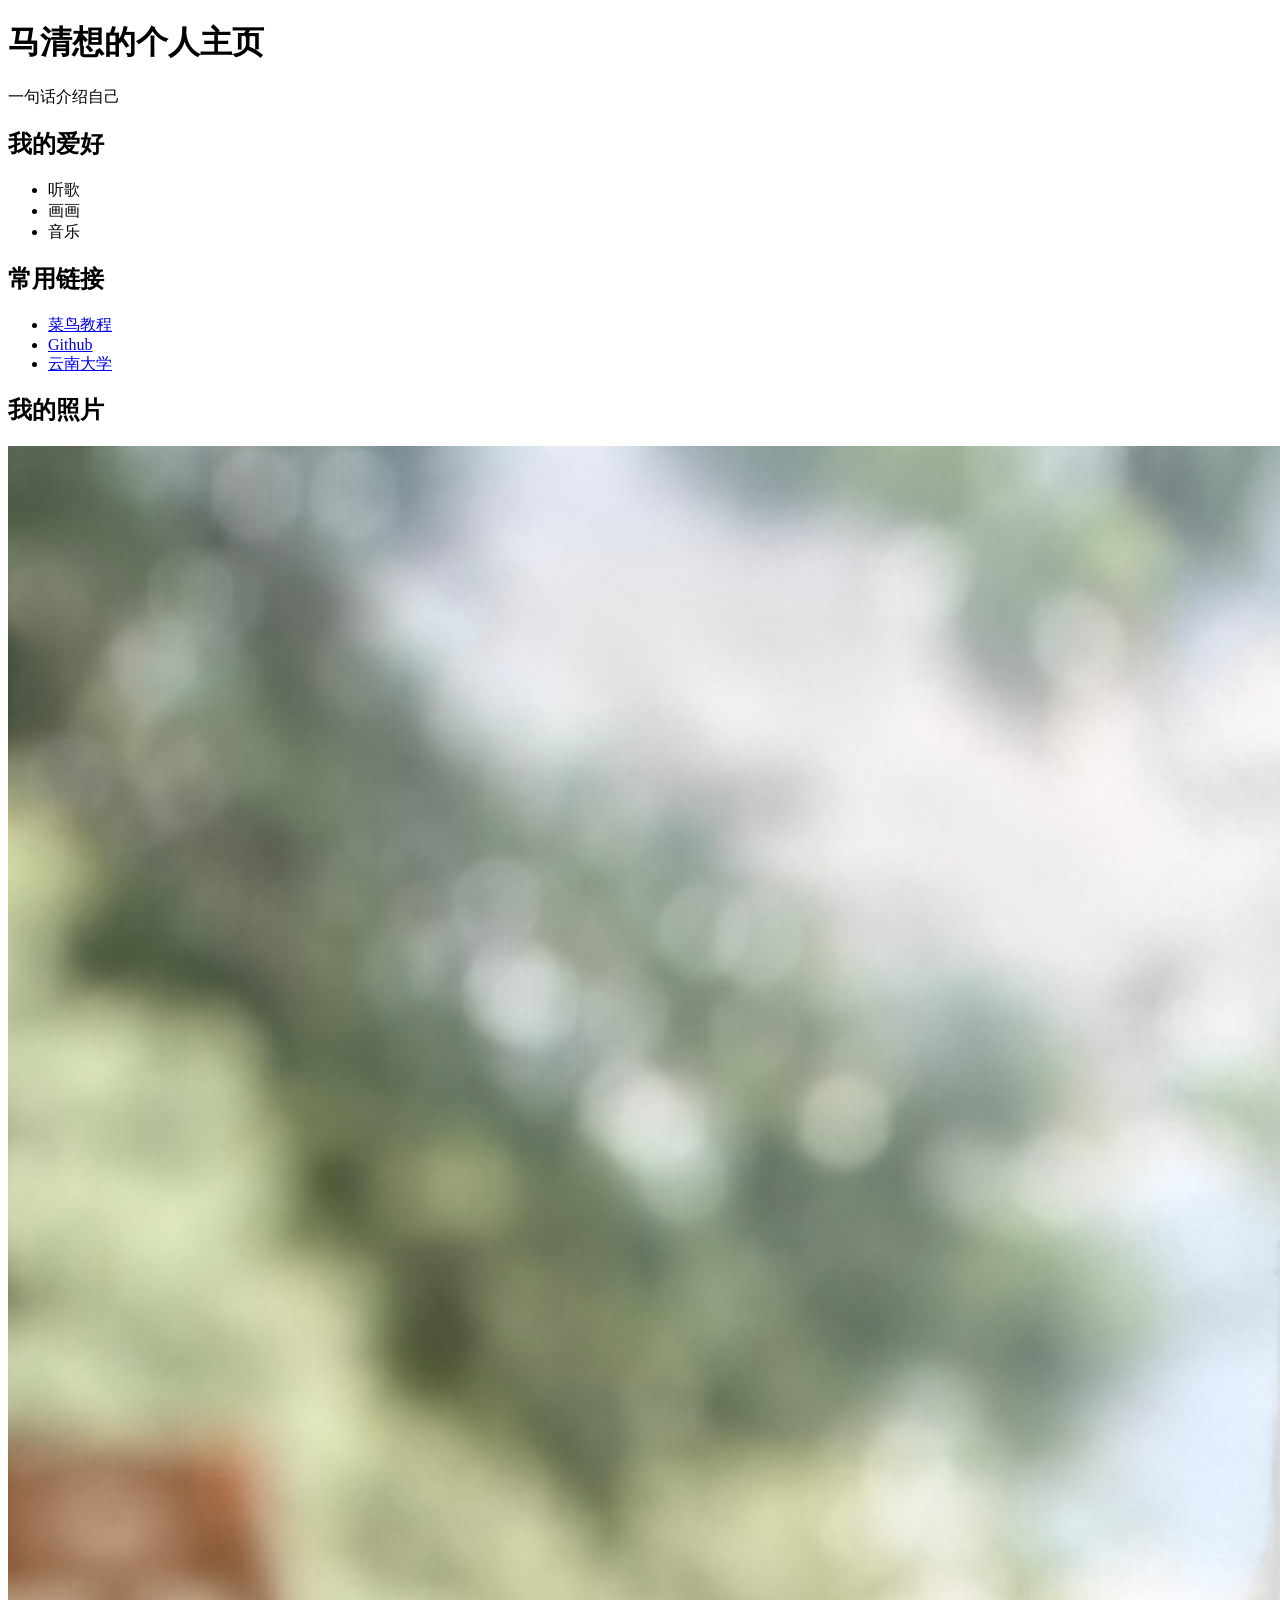
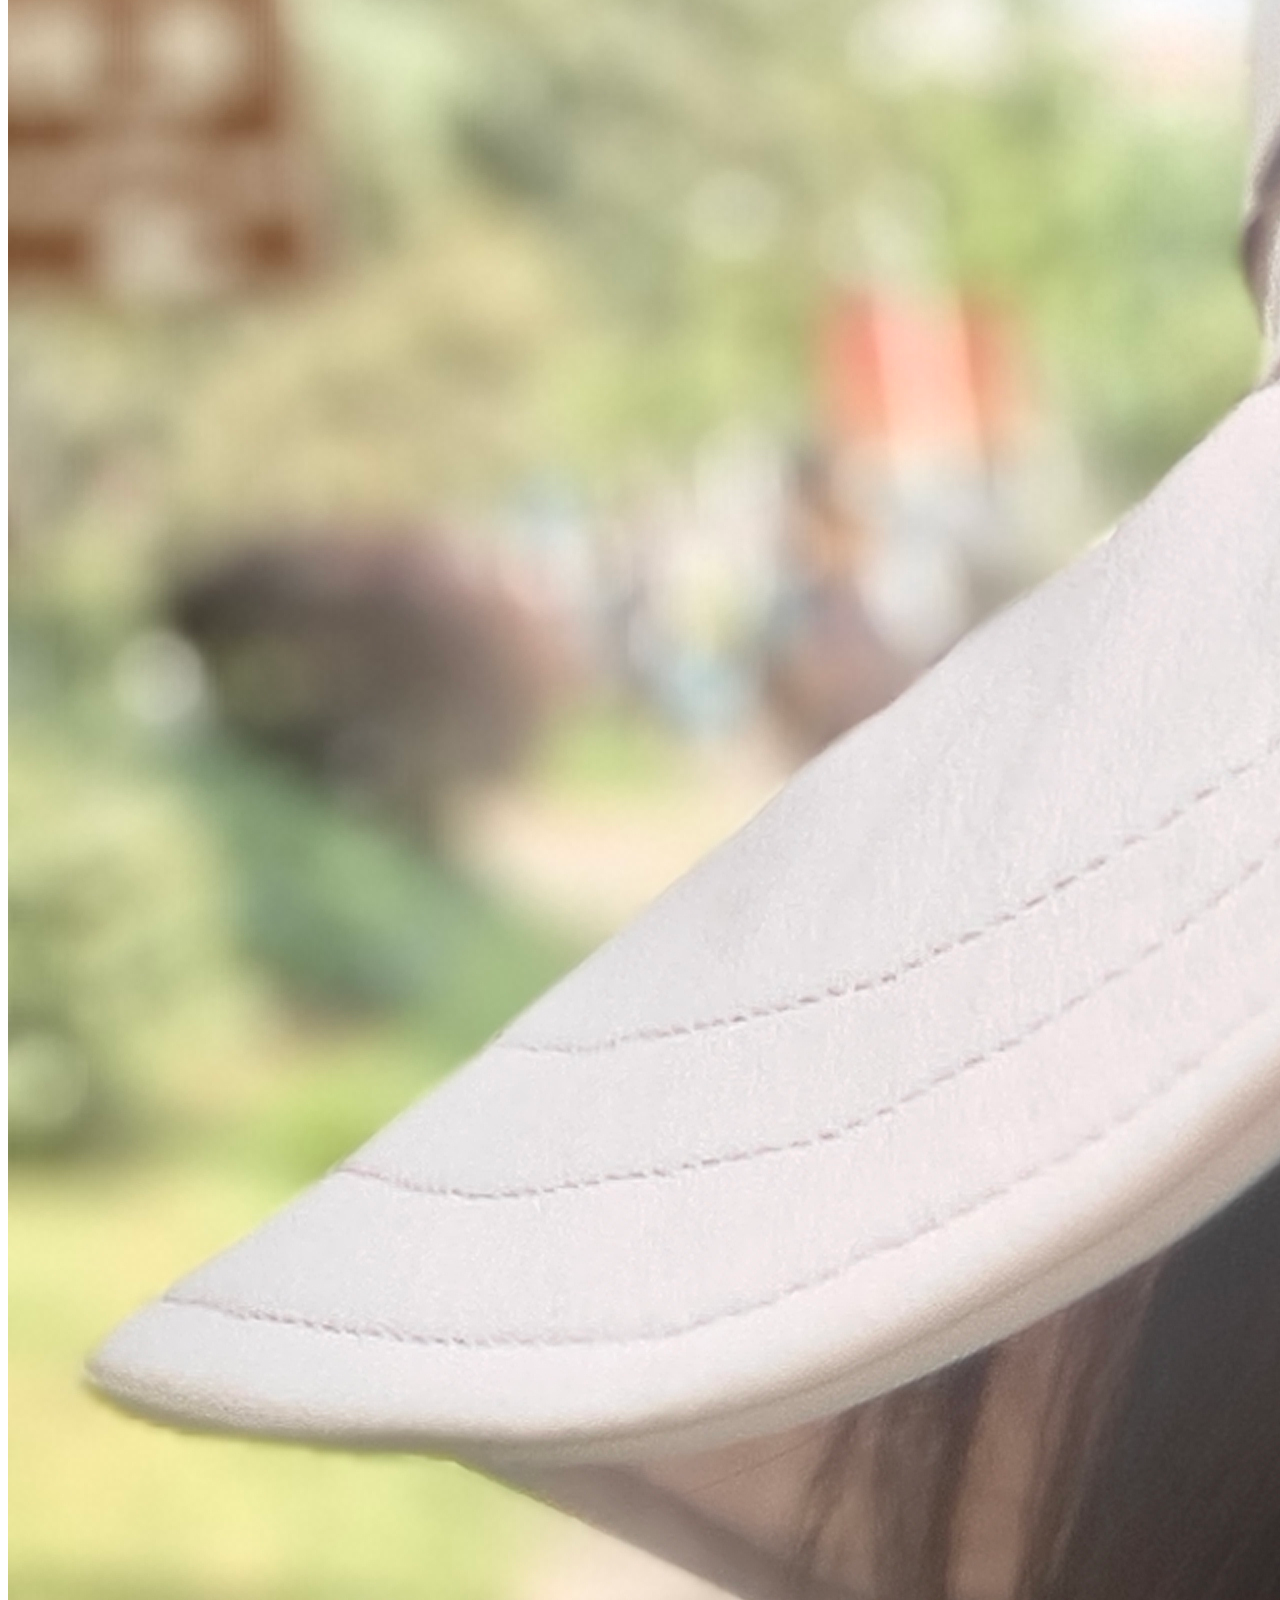
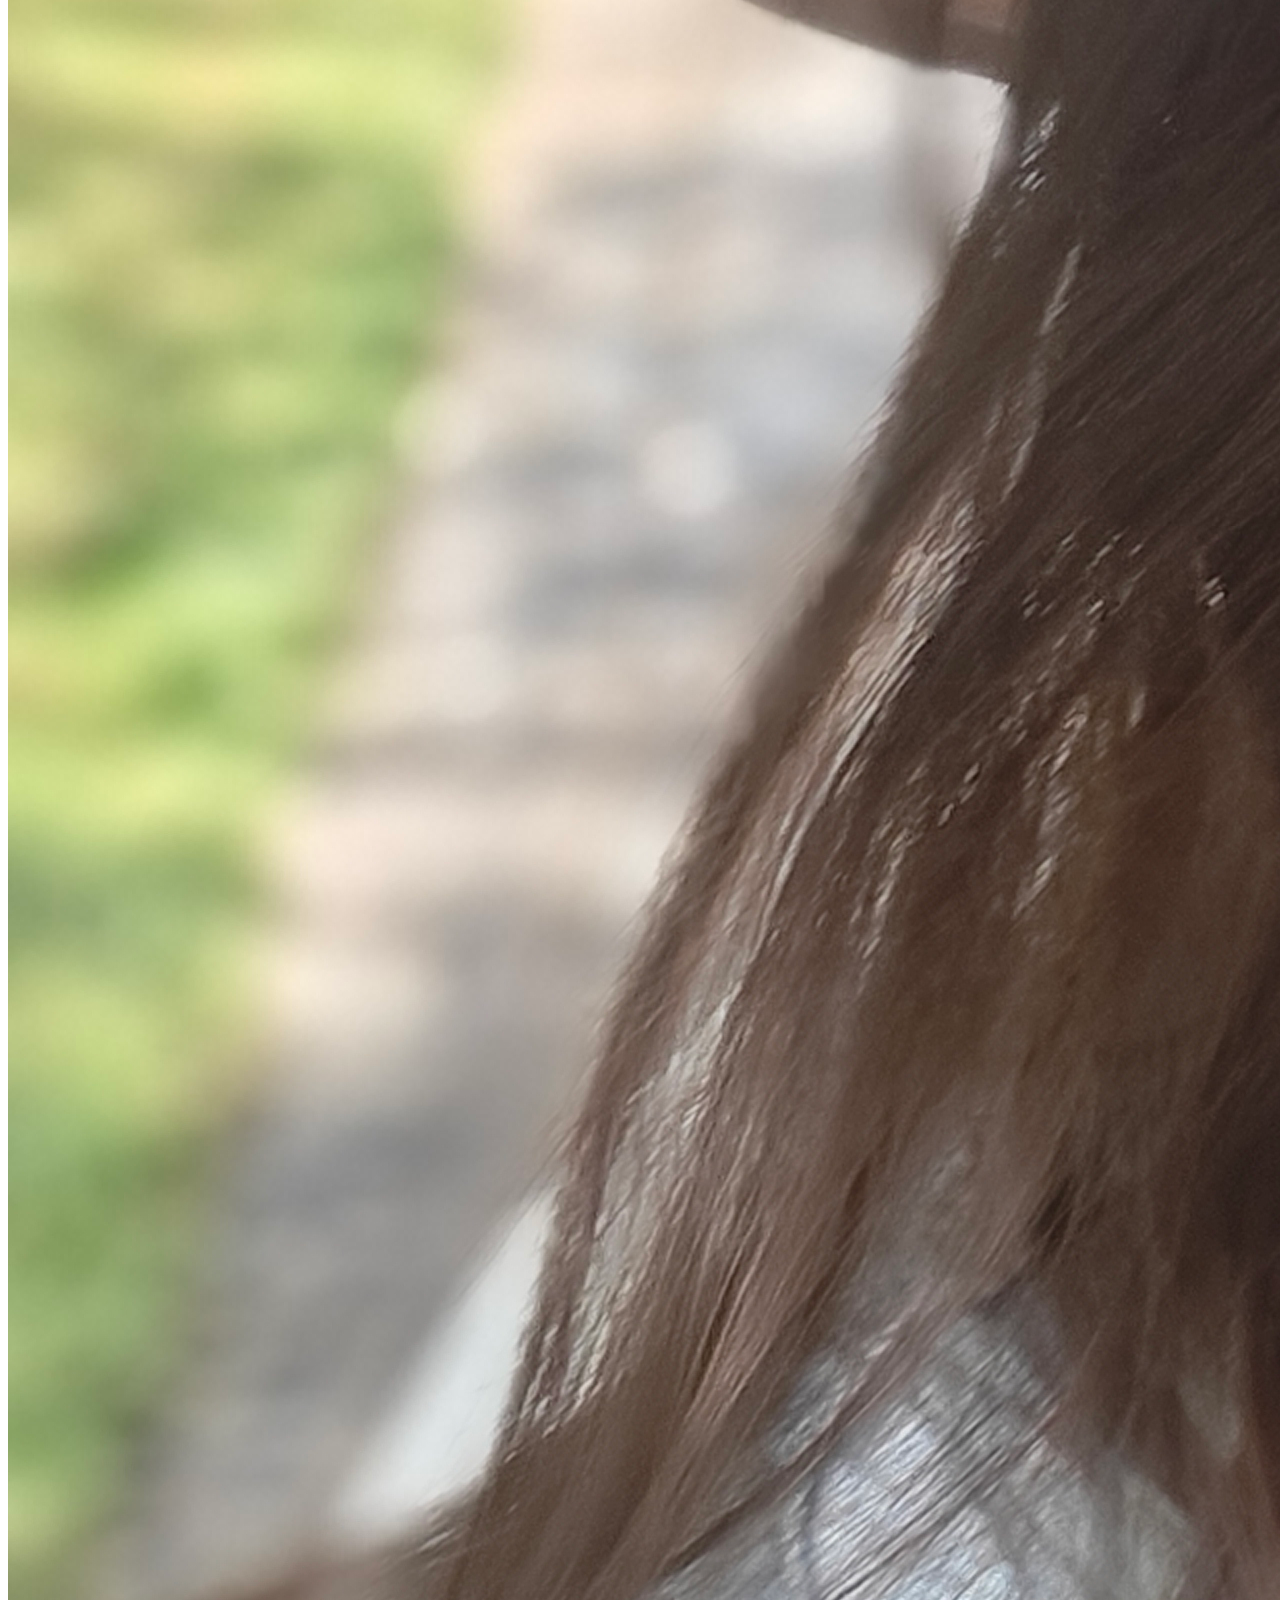
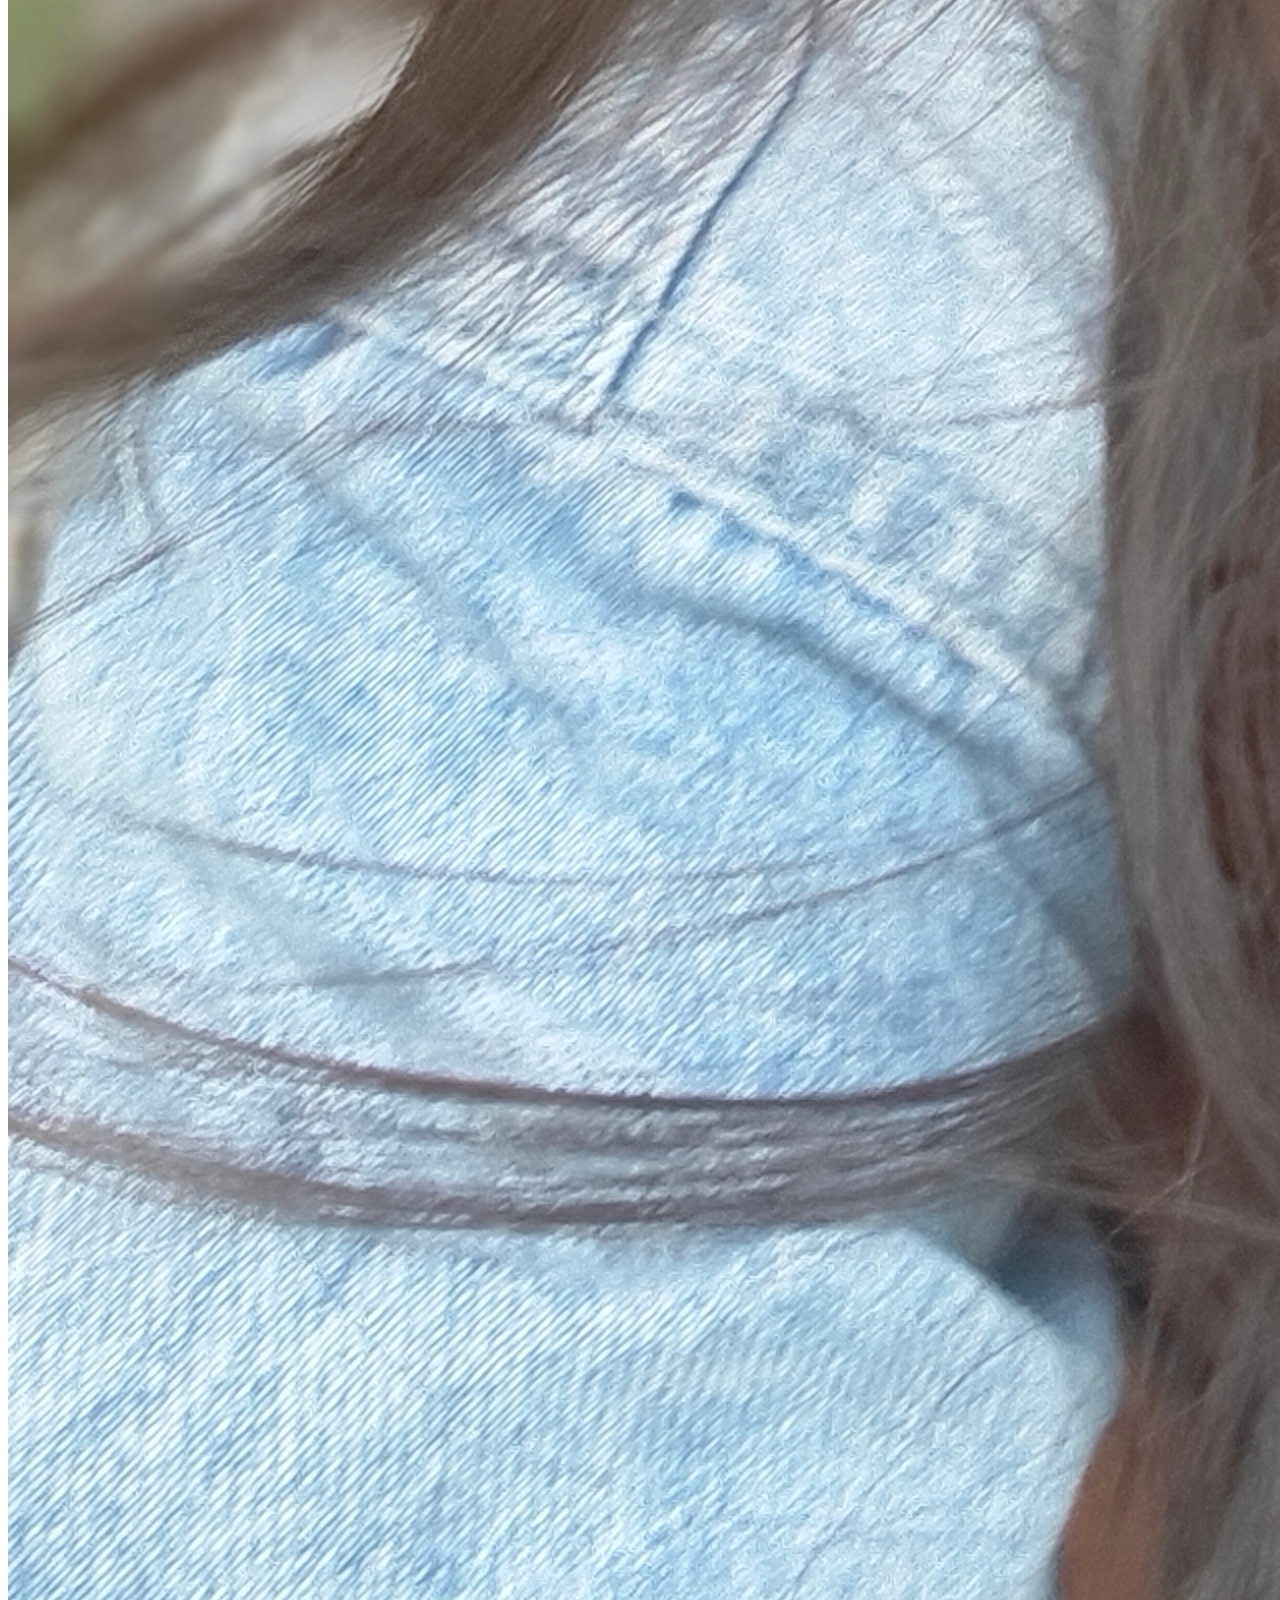
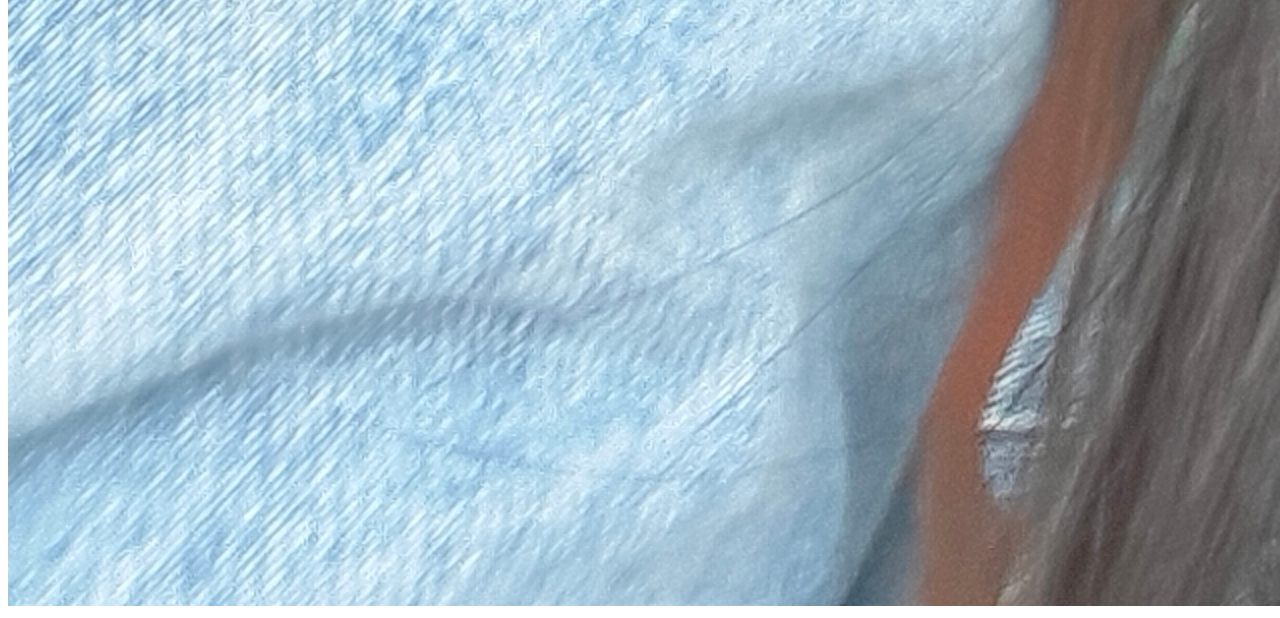
<file: homepage1/index.html>
<!DOCTYPE html>
<html>
    <head>
        <meta charset="UTF-8">
        <meta name="viewport" content="width=device-width,initial-scale=1.0">
        <title>个人主页</title>
    </head>
    <body>
        <h1>马清想的个人主页</h1>
        <p>一句话介绍自己</p>

        <h2>我的爱好</h2>
        <ul>
            <li>听歌</li>
            <li>画画</li>
            <li>音乐</li>
        </ul>

        <h2>常用链接</h2>
        <ul>
            <li><a href="https://www.runoob.com/html/html-tutorial.html" target="_blank">菜鸟教程</a></li>
            <li><a href="https://github.com" target="_blank">Github</a></li>
            <li><a href="https://www.yunnan.edu.cn" target="_blank">云南大学</a></li>
        </ul>

        <h2>我的照片</h2>
        <img src="images/me.jpg" alt="我的照片">
    </body>
</html>
</file>
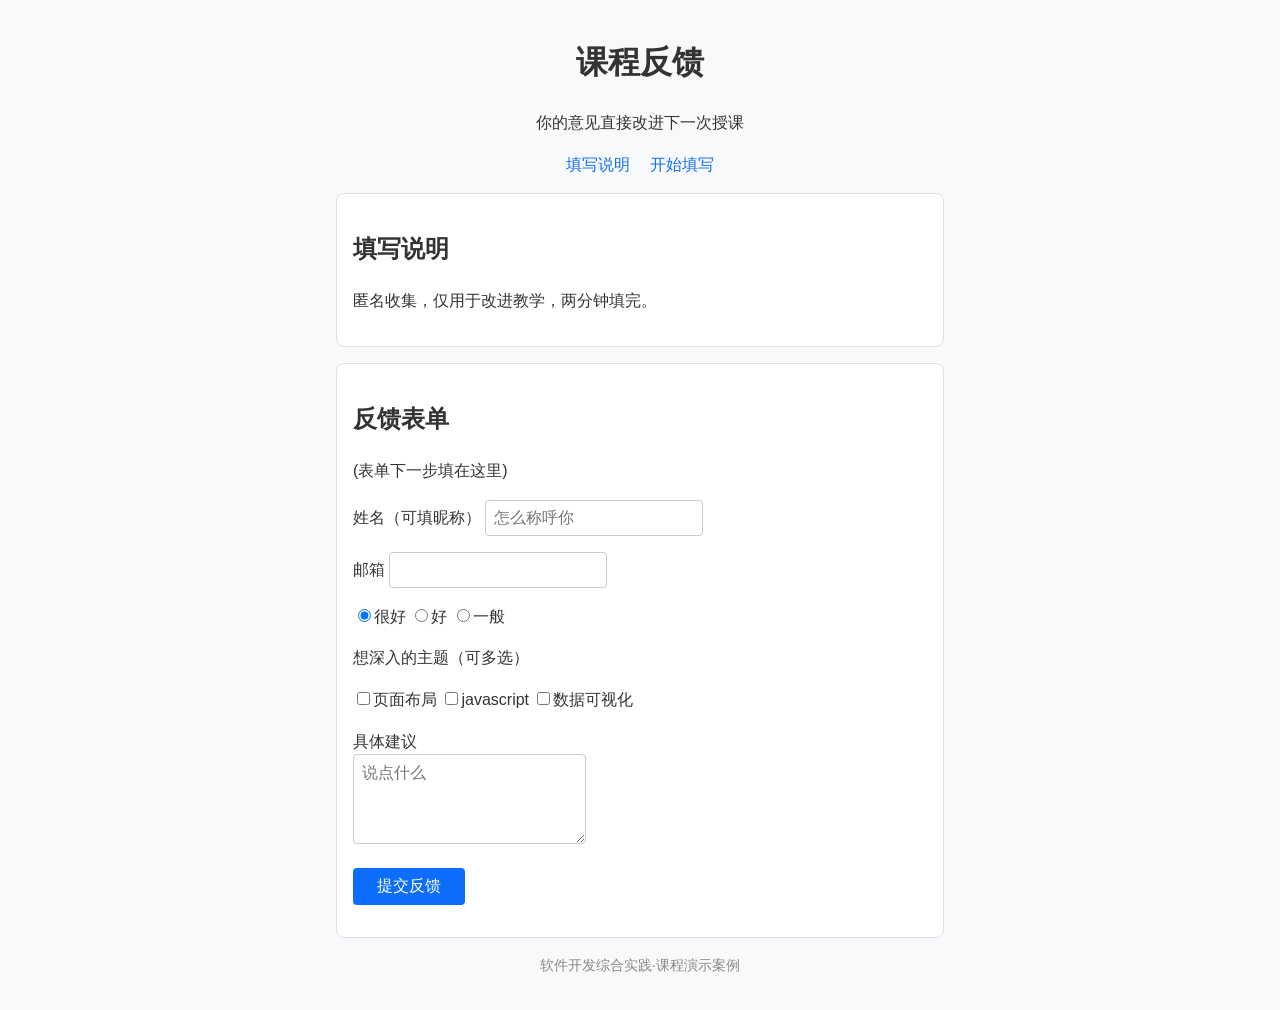
<file: homepage2/index.html>
<!DOCTYPE html>
<html>
    <head>
        <meta charset="UTF-8">
        <meta name="viewport" content="width=device-width,initial-scale=1.0">
        <title>课程反馈</title>
    </head>

    <body>
        <header>
            <link rel="stylesheet" href="style.css">
            <h1>课程反馈</h1>
            <p>你的意见直接改进下一次授课</p>
        </header>
        <nav>
            <a href="#intro">填写说明</a>
            <a href="#form">开始填写</a>
        </nav>
        <main>
            <section id="intro">
                <h2>填写说明</h2>
                <p>匿名收集，仅用于改进教学，两分钟填完。</p>
            </section>
            <section id="form">
                <h2>反馈表单</h2>
                <p>(表单下一步填在这里)</p>
                <form action="#" method="get">
                    <p>
                        <label for="name">姓名（可填昵称）</label>
                        <input type="text" id="name" name="name" placeholder="怎么称呼你" required>
                    </p>
                    <p>
                        <label for="mail">邮箱</label>
                        <input type="email" id="mail" name="mail" required>
                    </p>
                    <p>
                        <label><input type="radio" name="score" value="5" checked>很好</label>
                        <label><input type="radio" name="score" value="4">好</label>
                        <label><input type="radio" name="score" value="3">一般</label>
                    </p>
                    <p>想深入的主题（可多选）</p>
                    <p>
                        <label><input type="checkbox" name="topic" value="layout">页面布局</label>
                        <label><input type="checkbox" name="topic" value="js">javascript</label>
                        <label><input type="checkbox" name="topic" value="chart">数据可视化</label>
                    </p>
                    <p>
                        <label for="advice">具体建议</label><br>
                        <textarea id="advice" name="advice" rows="4" maxlength="200" placeholder="说点什么"></textarea>
                    </p>
                    <p>
                        <button type="submit">提交反馈</button>
                    </p>
                </form>
            </section>
        </main>
        <footer>
            <p>软件开发综合实践·课程演示案例</p>
        </footer>
    </body>
</html>
</file>
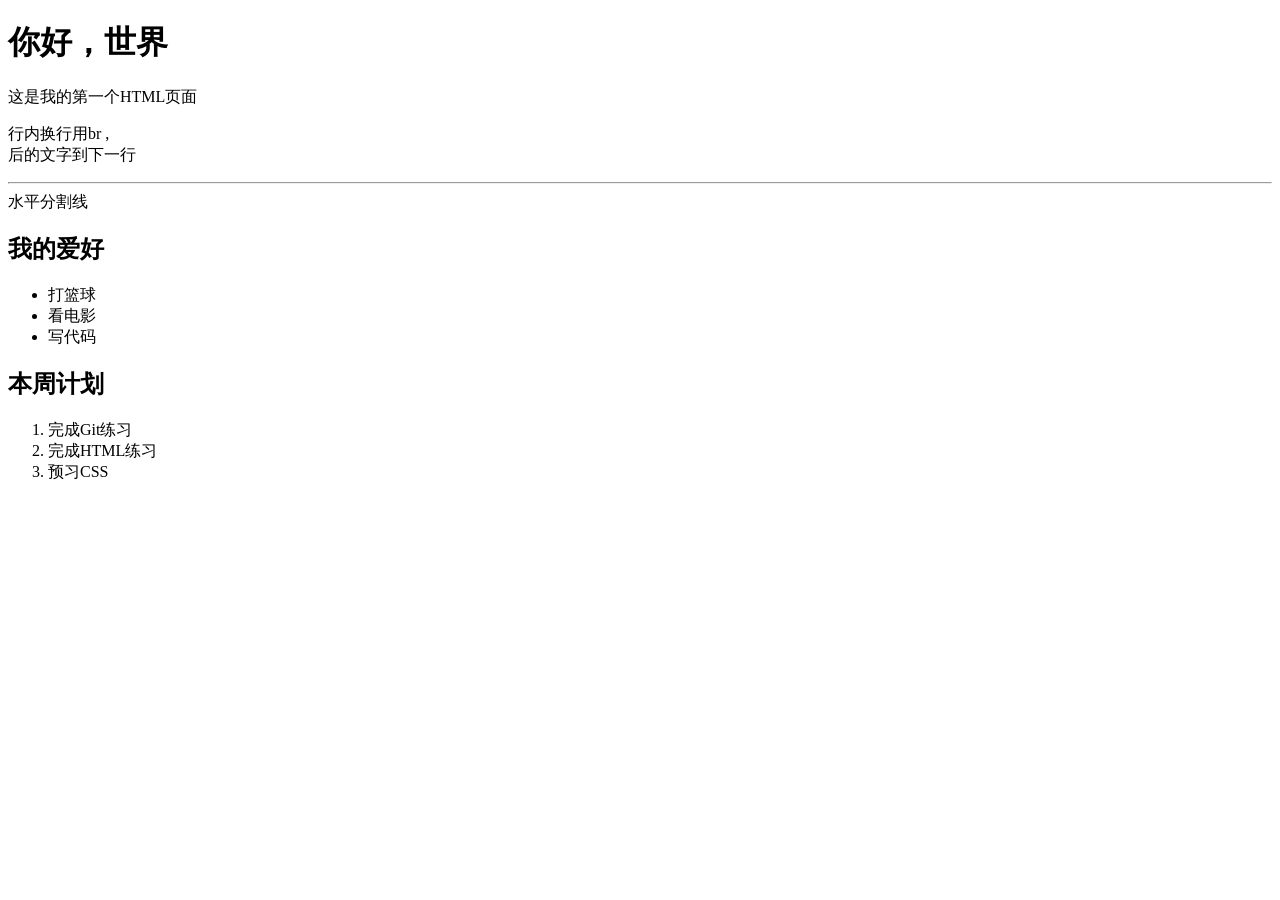
<file: index1.html>
<!DOCTYPE html> 
<html>
    <head>
        <meta charset="UTF-8">
        <meta name="viewport" content="width=device-width,initial-scale=1.0">
        <title>我的第一个页面</title>
    </head>
    <body>
        <h1>你好，世界</h1>
        <p>这是我的第一个HTML页面</p>
        <p>行内换行用br ,<br>后的文字到下一行</p>
        <hr>水平分割线
        <h2>我的爱好</h2>
        <ul>
            <li>打篮球</li>
            <li>看电影</li>
            <li>写代码</li>
        </ul>

        <h2>本周计划</h2>
        <ol>
            <li>完成Git练习</li>
            <li>完成HTML练习</li>
            <li>预习CSS</li>
        </ol>
    </body>
</html>
</file>
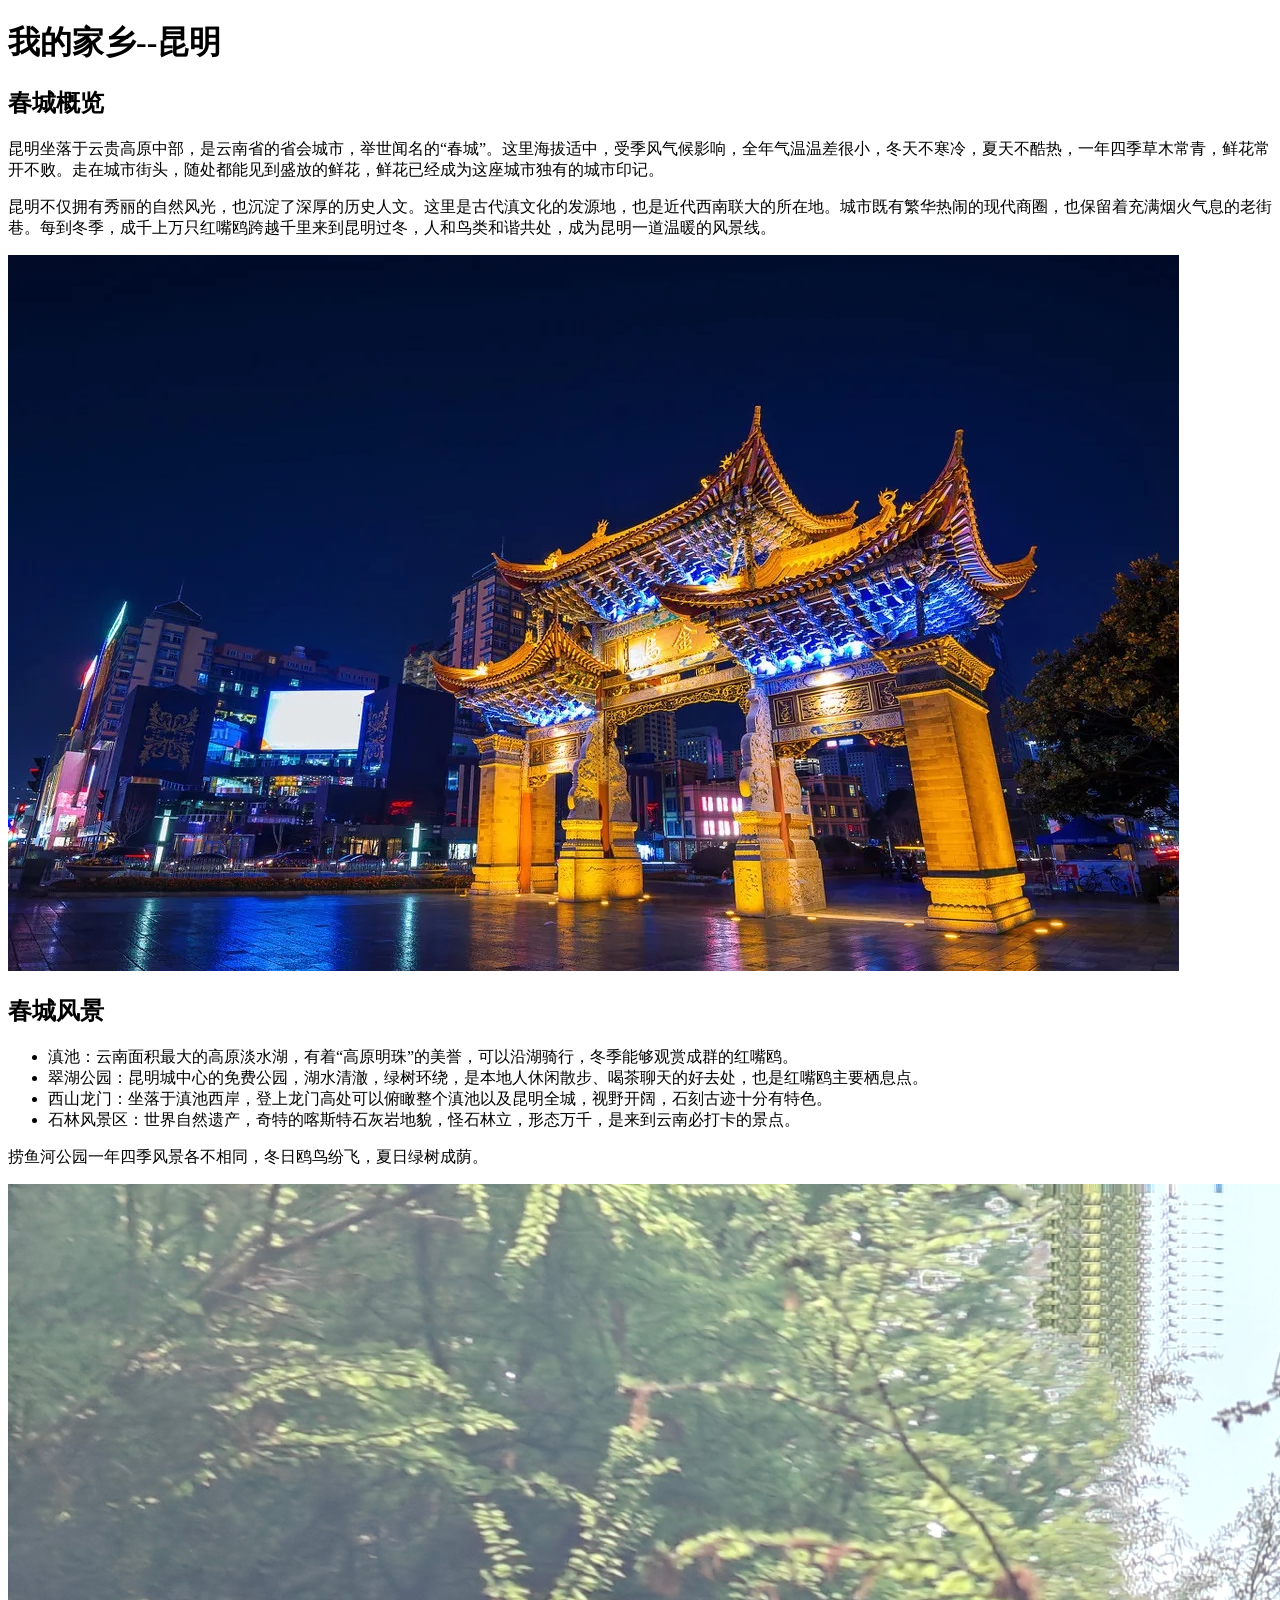
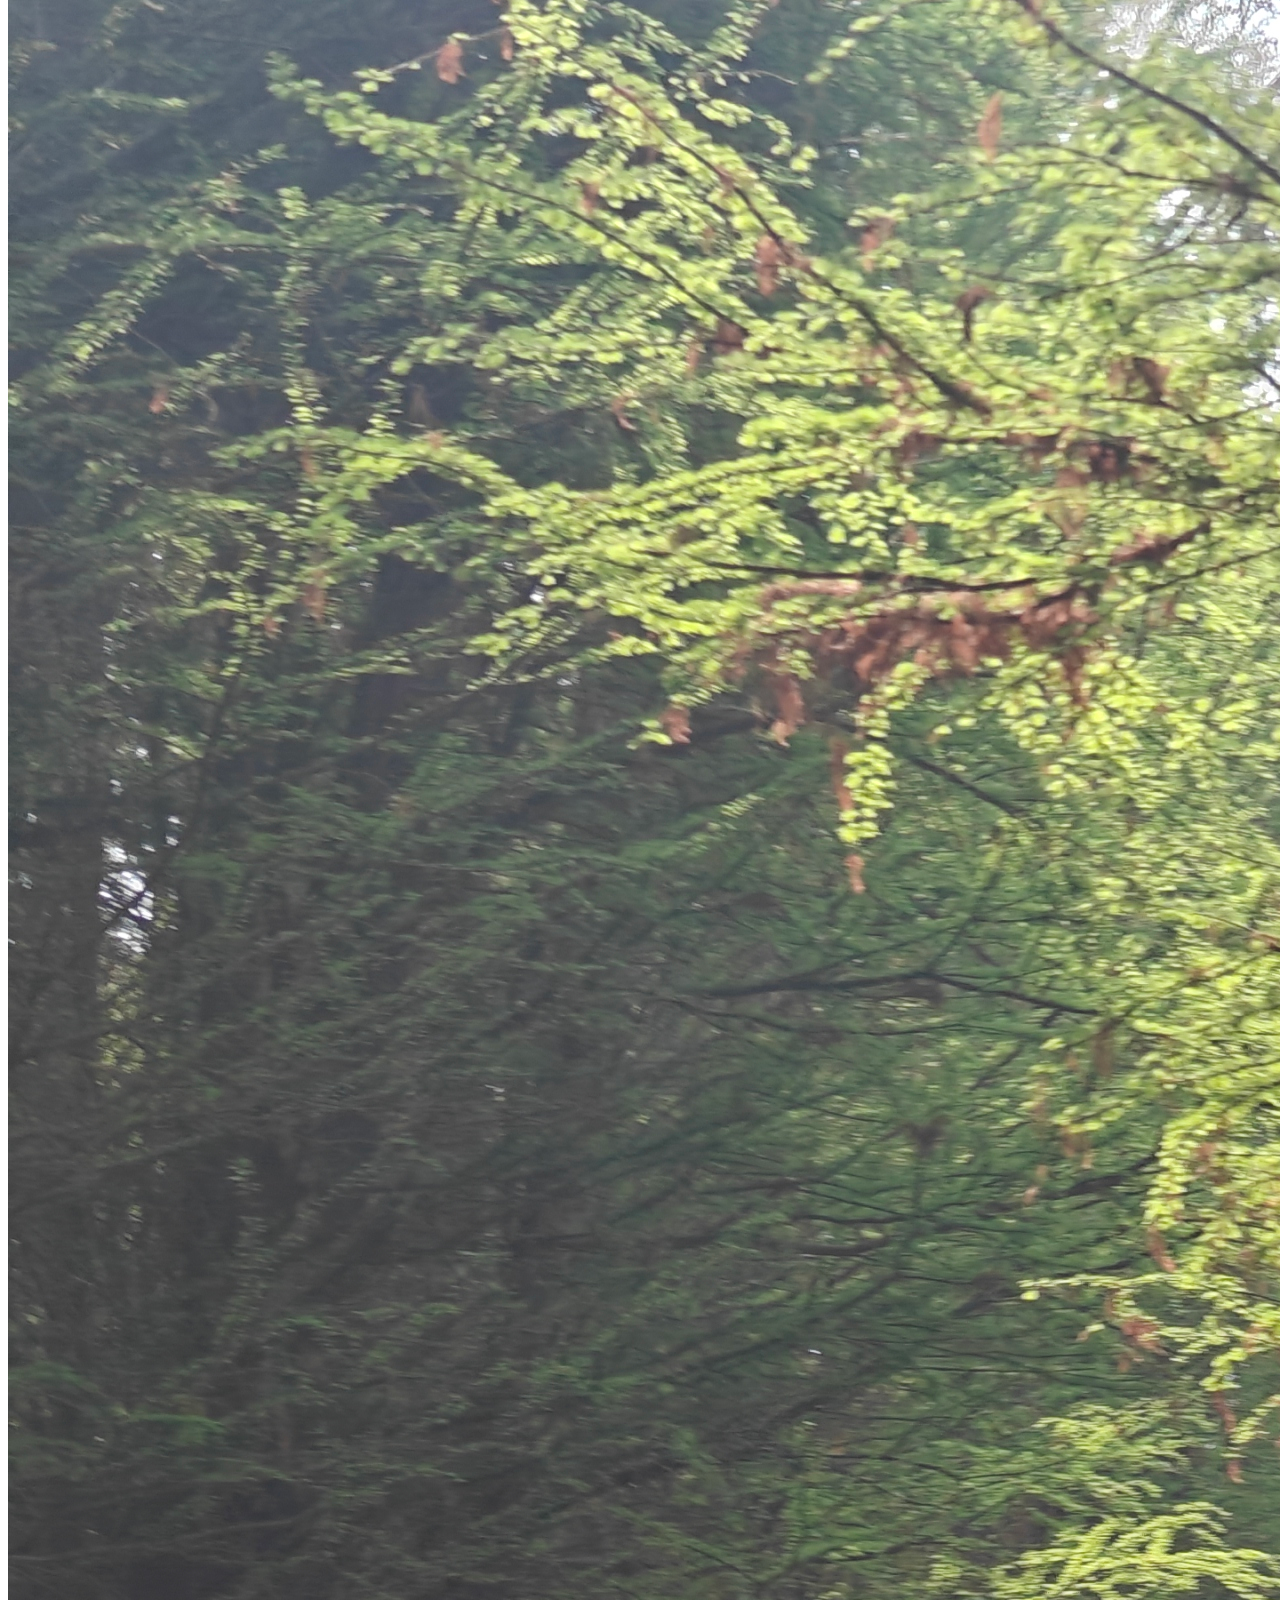
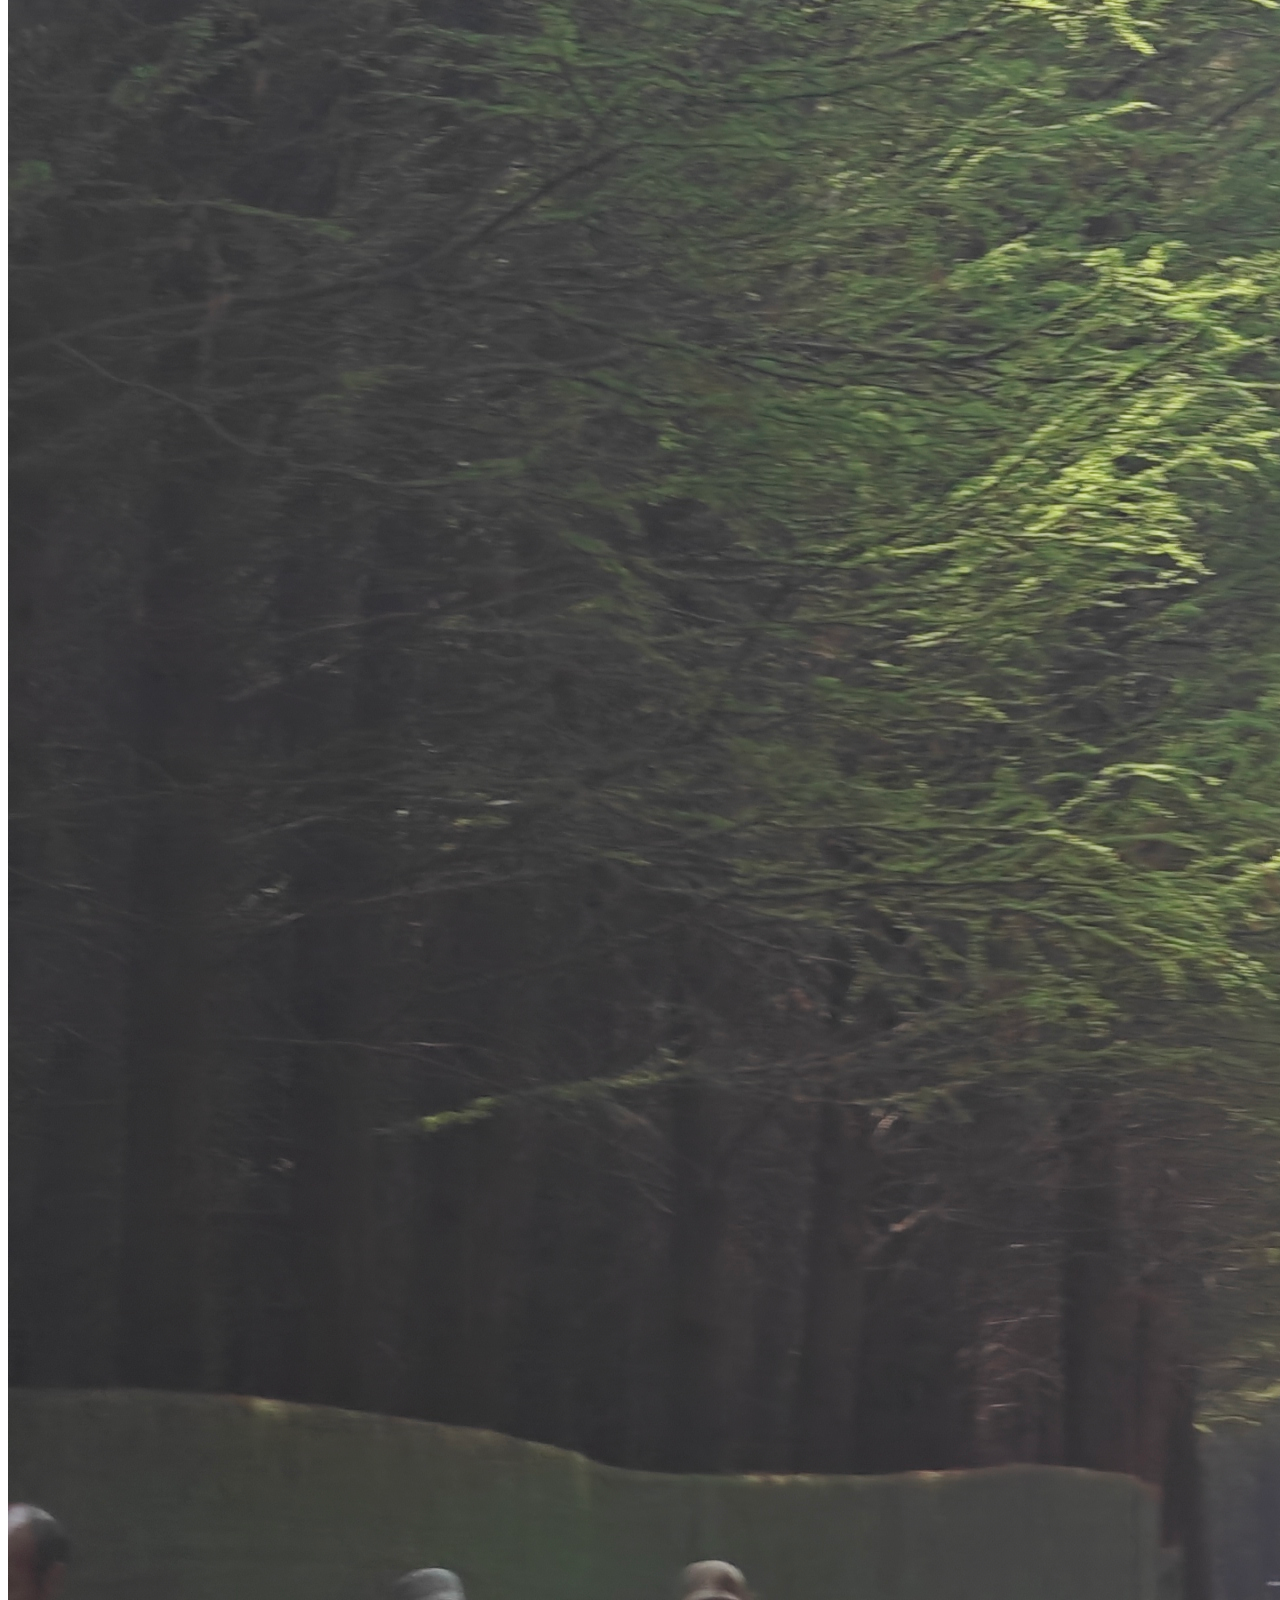
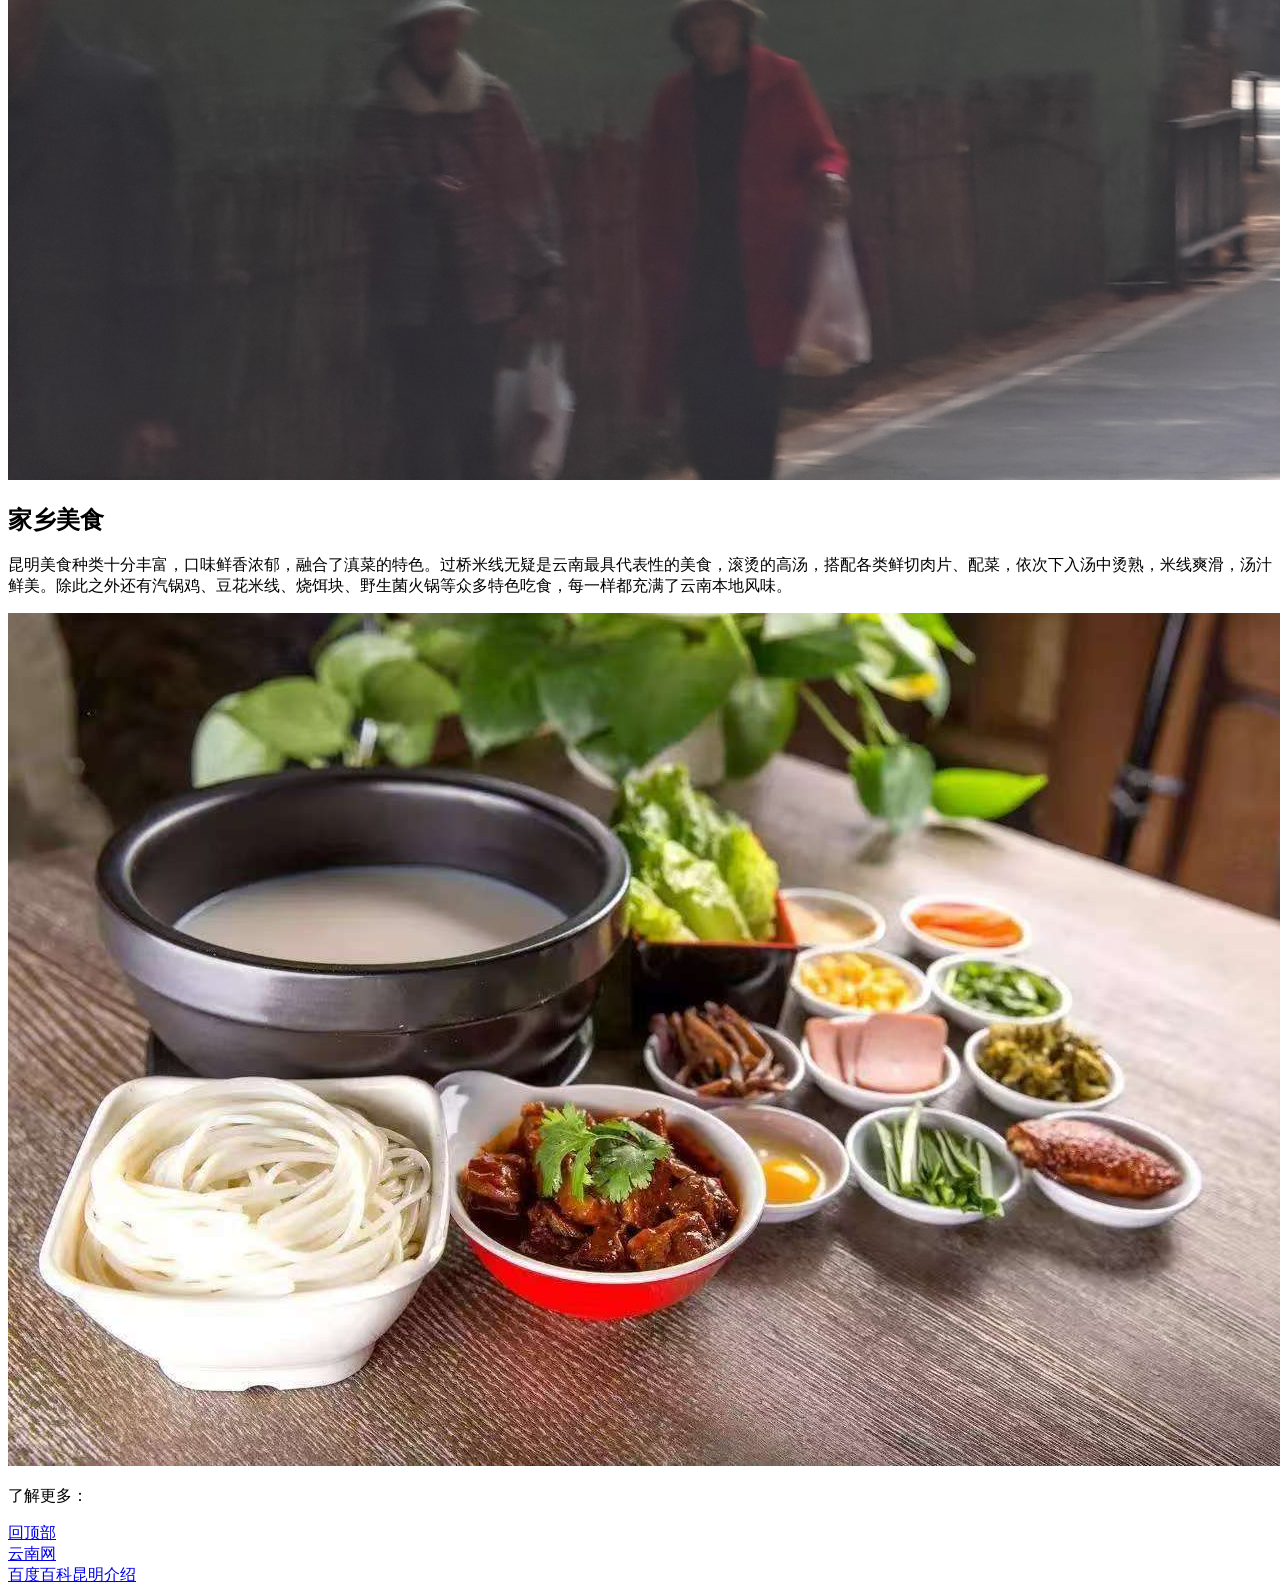
<file: homepage1/myhometown.html>
<!DOCTYPE html>
<html>
<head>
    <meta charset="UTF-8">
    <meta name="viewport" content="width=device-width, initial-scale=1.0">
    <title>我的家乡</title>
</head>
<body>
    <h1>我的家乡--昆明</h1>

    <h2>春城概览</h2>
    <p>昆明坐落于云贵高原中部，是云南省的省会城市，举世闻名的“春城”。这里海拔适中，受季风气候影响，全年气温温差很小，冬天不寒冷，夏天不酷热，一年四季草木常青，鲜花常开不败。走在城市街头，随处都能见到盛放的鲜花，鲜花已经成为这座城市独有的城市印记。</p >
    <p>昆明不仅拥有秀丽的自然风光，也沉淀了深厚的历史人文。这里是古代滇文化的发源地，也是近代西南联大的所在地。城市既有繁华热闹的现代商圈，也保留着充满烟火气息的老街巷。每到冬季，成千上万只红嘴鸥跨越千里来到昆明过冬，人和鸟类和谐共处，成为昆明一道温暖的风景线。</p >
    <img src="images/kunming1.jpg" alt="昆明城市风光">

    <h2>春城风景</h2>
    <ul>
        <li>滇池：云南面积最大的高原淡水湖，有着“高原明珠”的美誉，可以沿湖骑行，冬季能够观赏成群的红嘴鸥。</li>
        <li>翠湖公园：昆明城中心的免费公园，湖水清澈，绿树环绕，是本地人休闲散步、喝茶聊天的好去处，也是红嘴鸥主要栖息点。</li>
        <li>西山龙门：坐落于滇池西岸，登上龙门高处可以俯瞰整个滇池以及昆明全城，视野开阔，石刻古迹十分有特色。</li>
        <li>石林风景区：世界自然遗产，奇特的喀斯特石灰岩地貌，怪石林立，形态万千，是来到云南必打卡的景点。</li>
    </ul>
    <p>捞鱼河公园一年四季风景各不相同，冬日鸥鸟纷飞，夏日绿树成荫。</p >
    <img src="images/laoyuhe.jpg" alt="捞鱼河公园风景" >

    <h2>家乡美食</h2>
    <p>昆明美食种类十分丰富，口味鲜香浓郁，融合了滇菜的特色。过桥米线无疑是云南最具代表性的美食，滚烫的高汤，搭配各类鲜切肉片、配菜，依次下入汤中烫熟，米线爽滑，汤汁鲜美。除此之外还有汽锅鸡、豆花米线、烧饵块、野生菌火锅等众多特色吃食，每一样都充满了云南本地风味。</p >
    <img src="images/guoqiaomixian.jpg" alt="过桥米线美食" >

    <p>了解更多：</p >
    <a href=" " target="_blank">回顶部</a >
    <br>
    <a href="https://www.yunnan.cn" target="_blank">云南网</a >
    <br>
    <a href="https://baike.baidu.com/item/昆明" >百度百科昆明介绍</a >
</body>
</html>
</file>
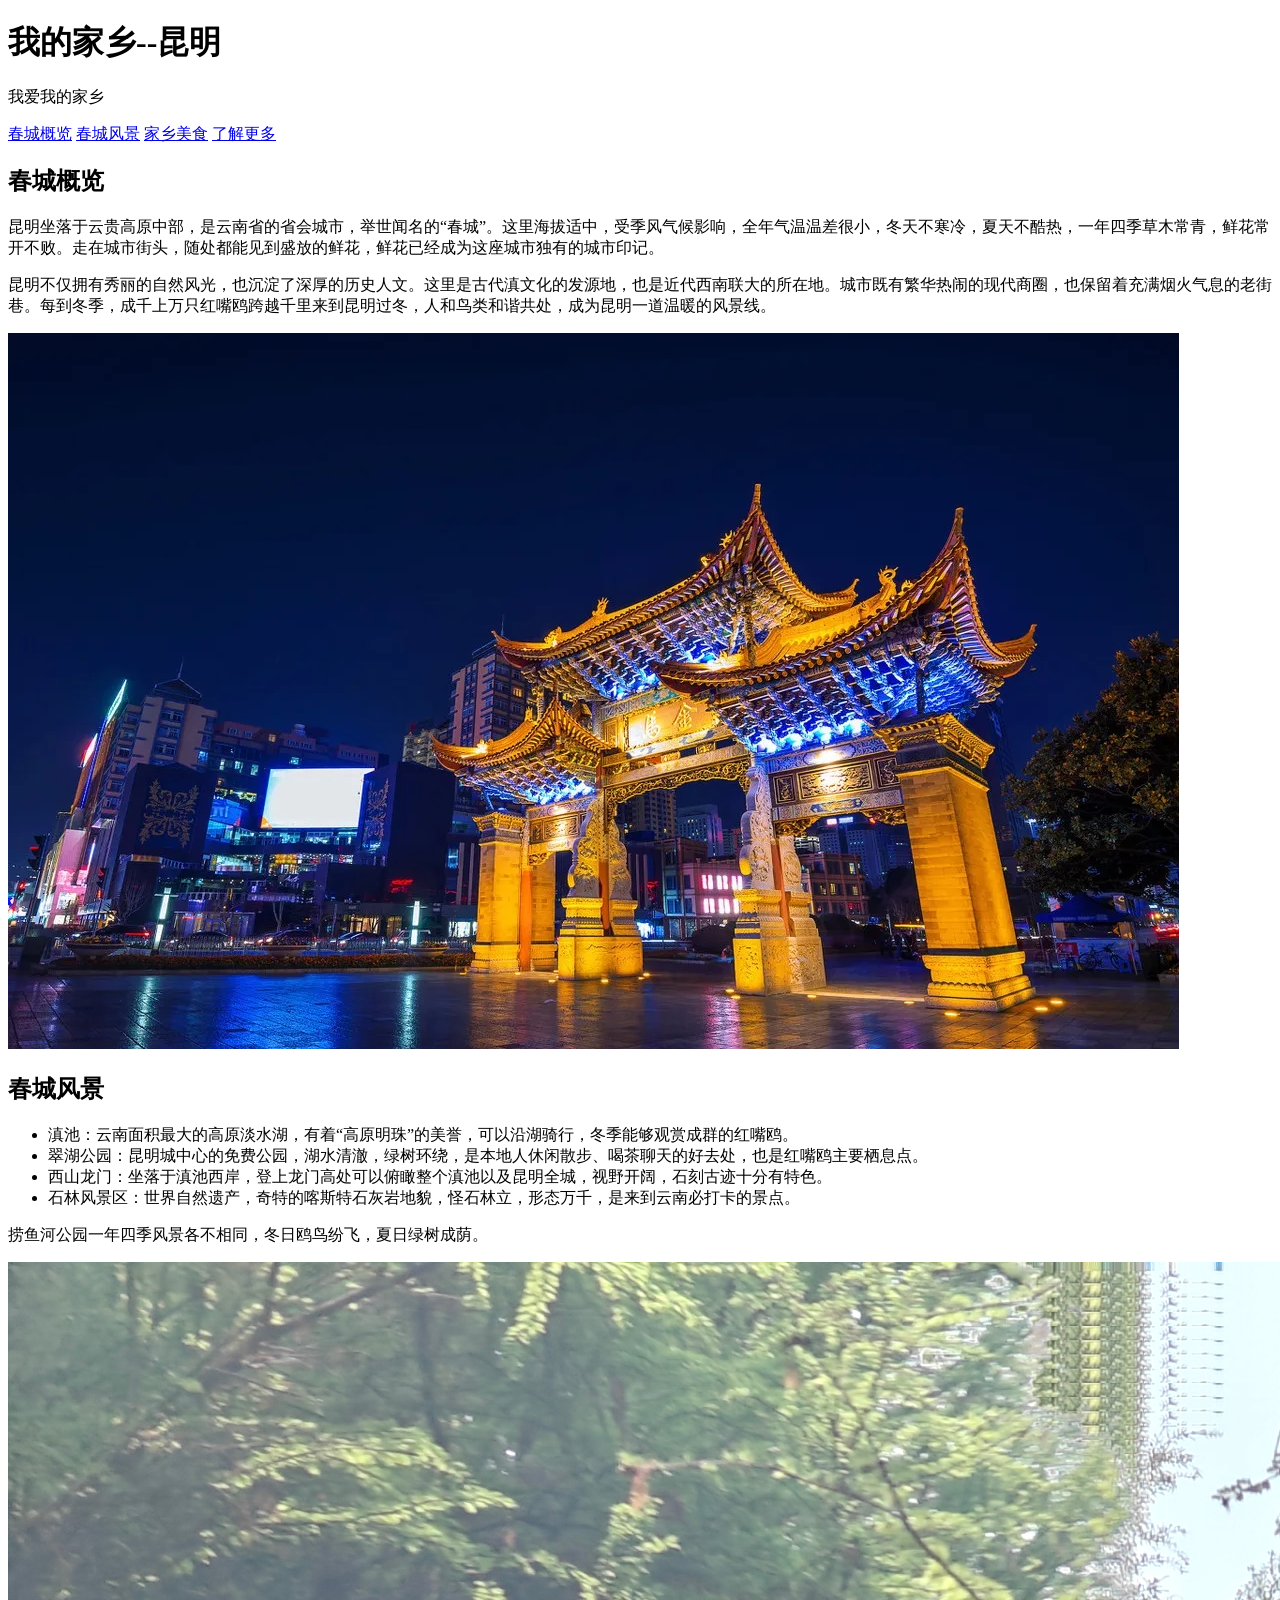
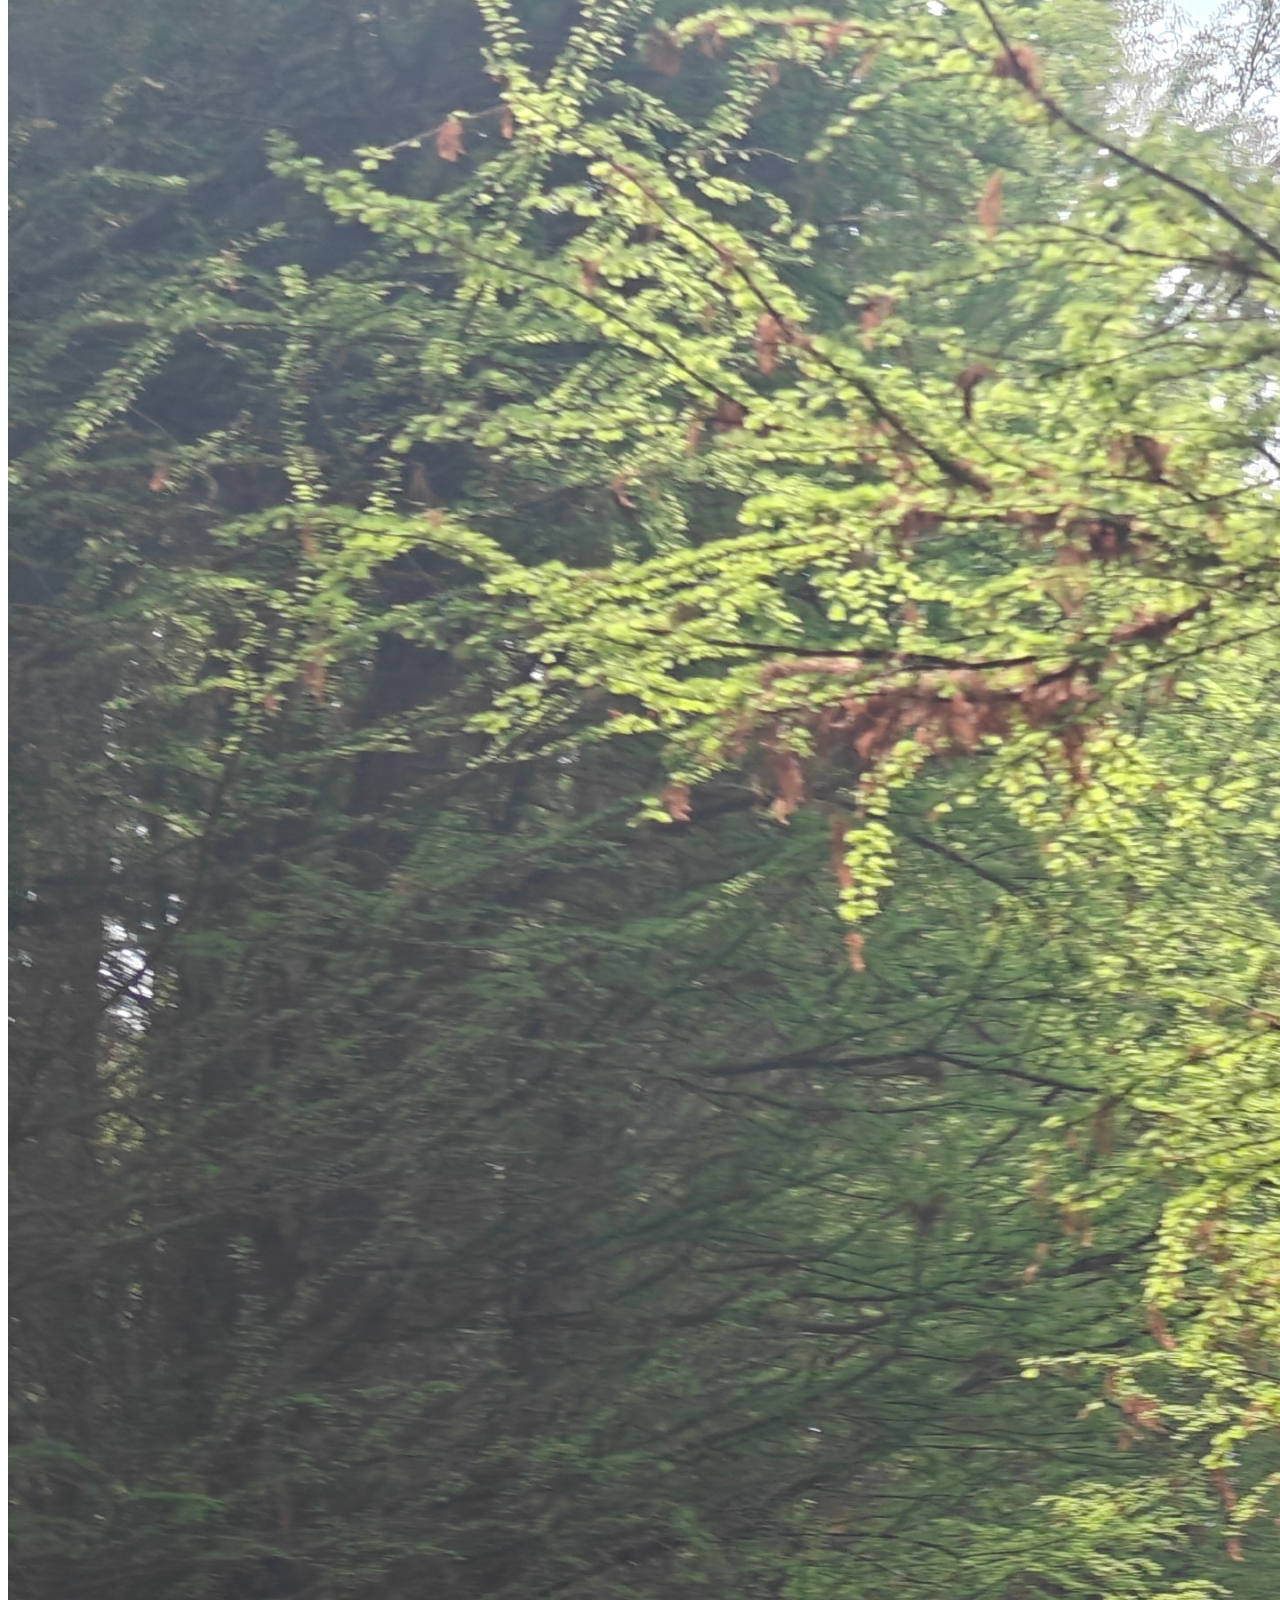
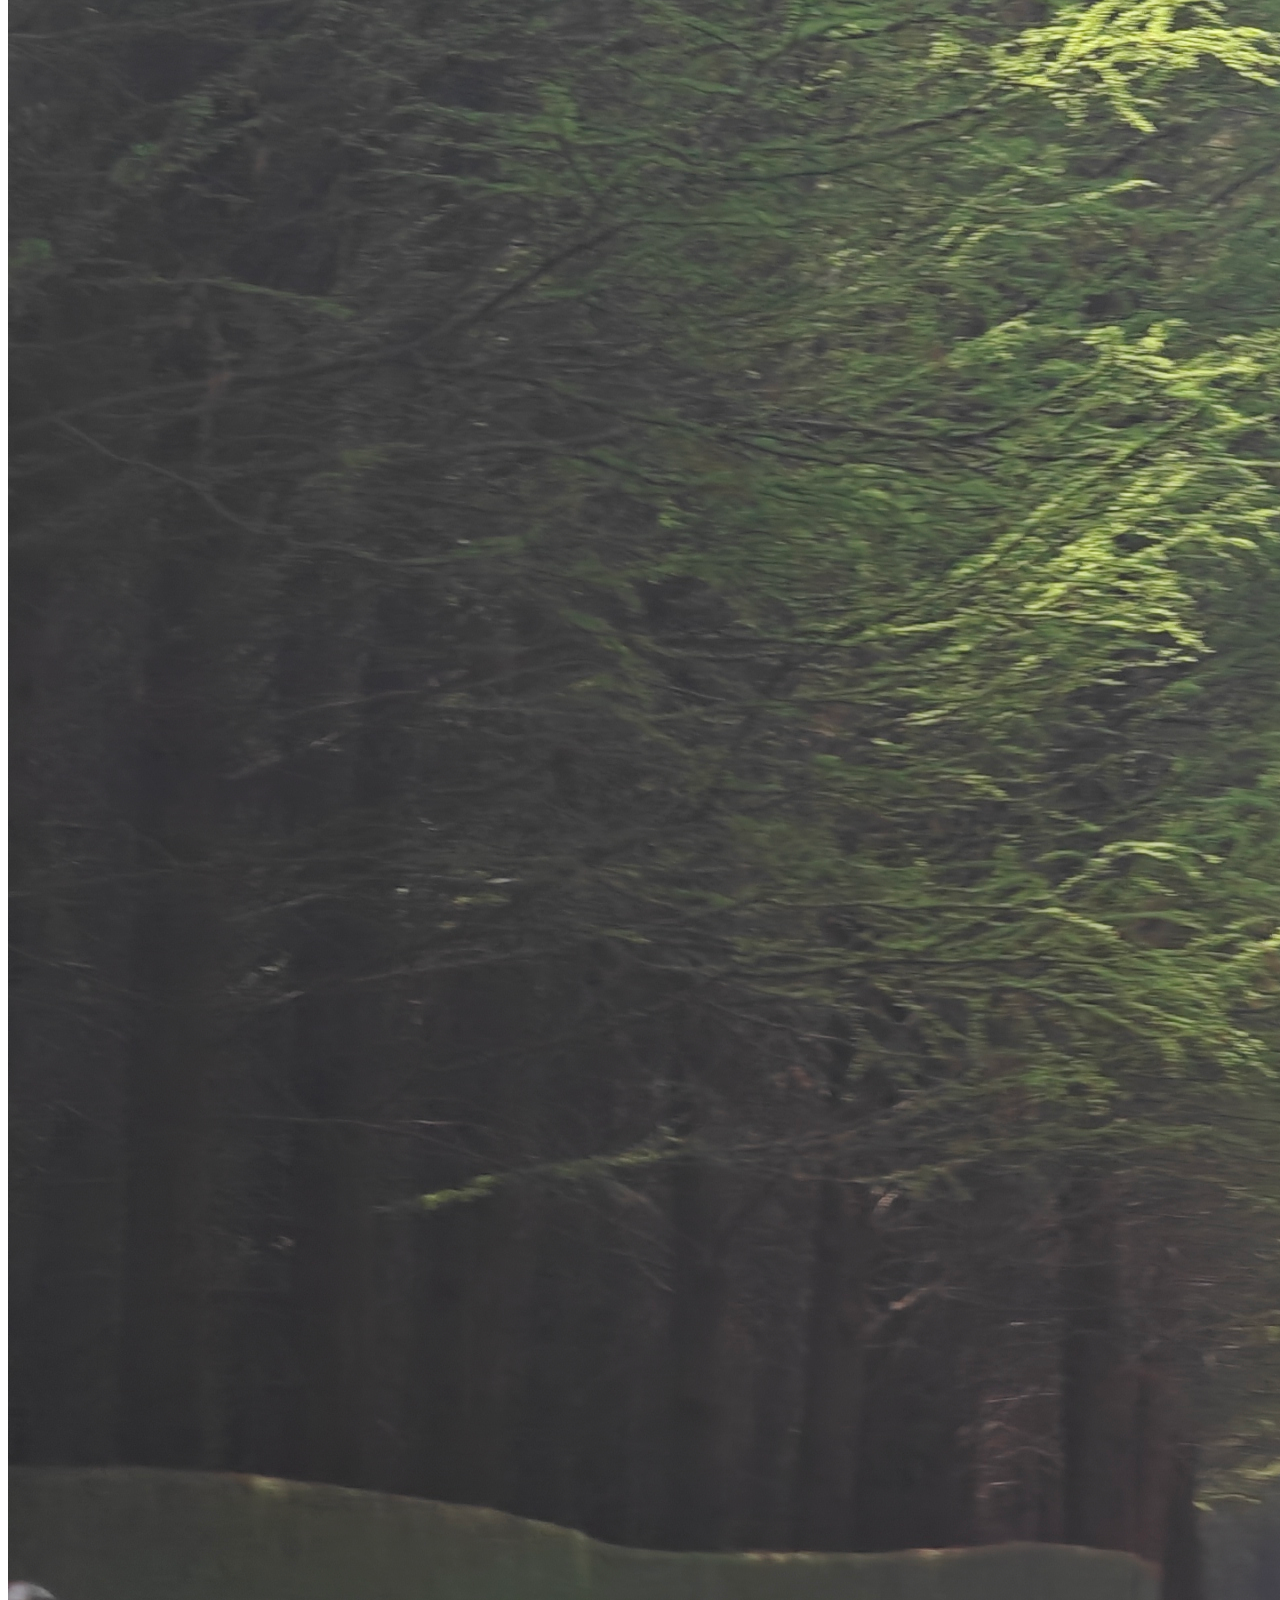
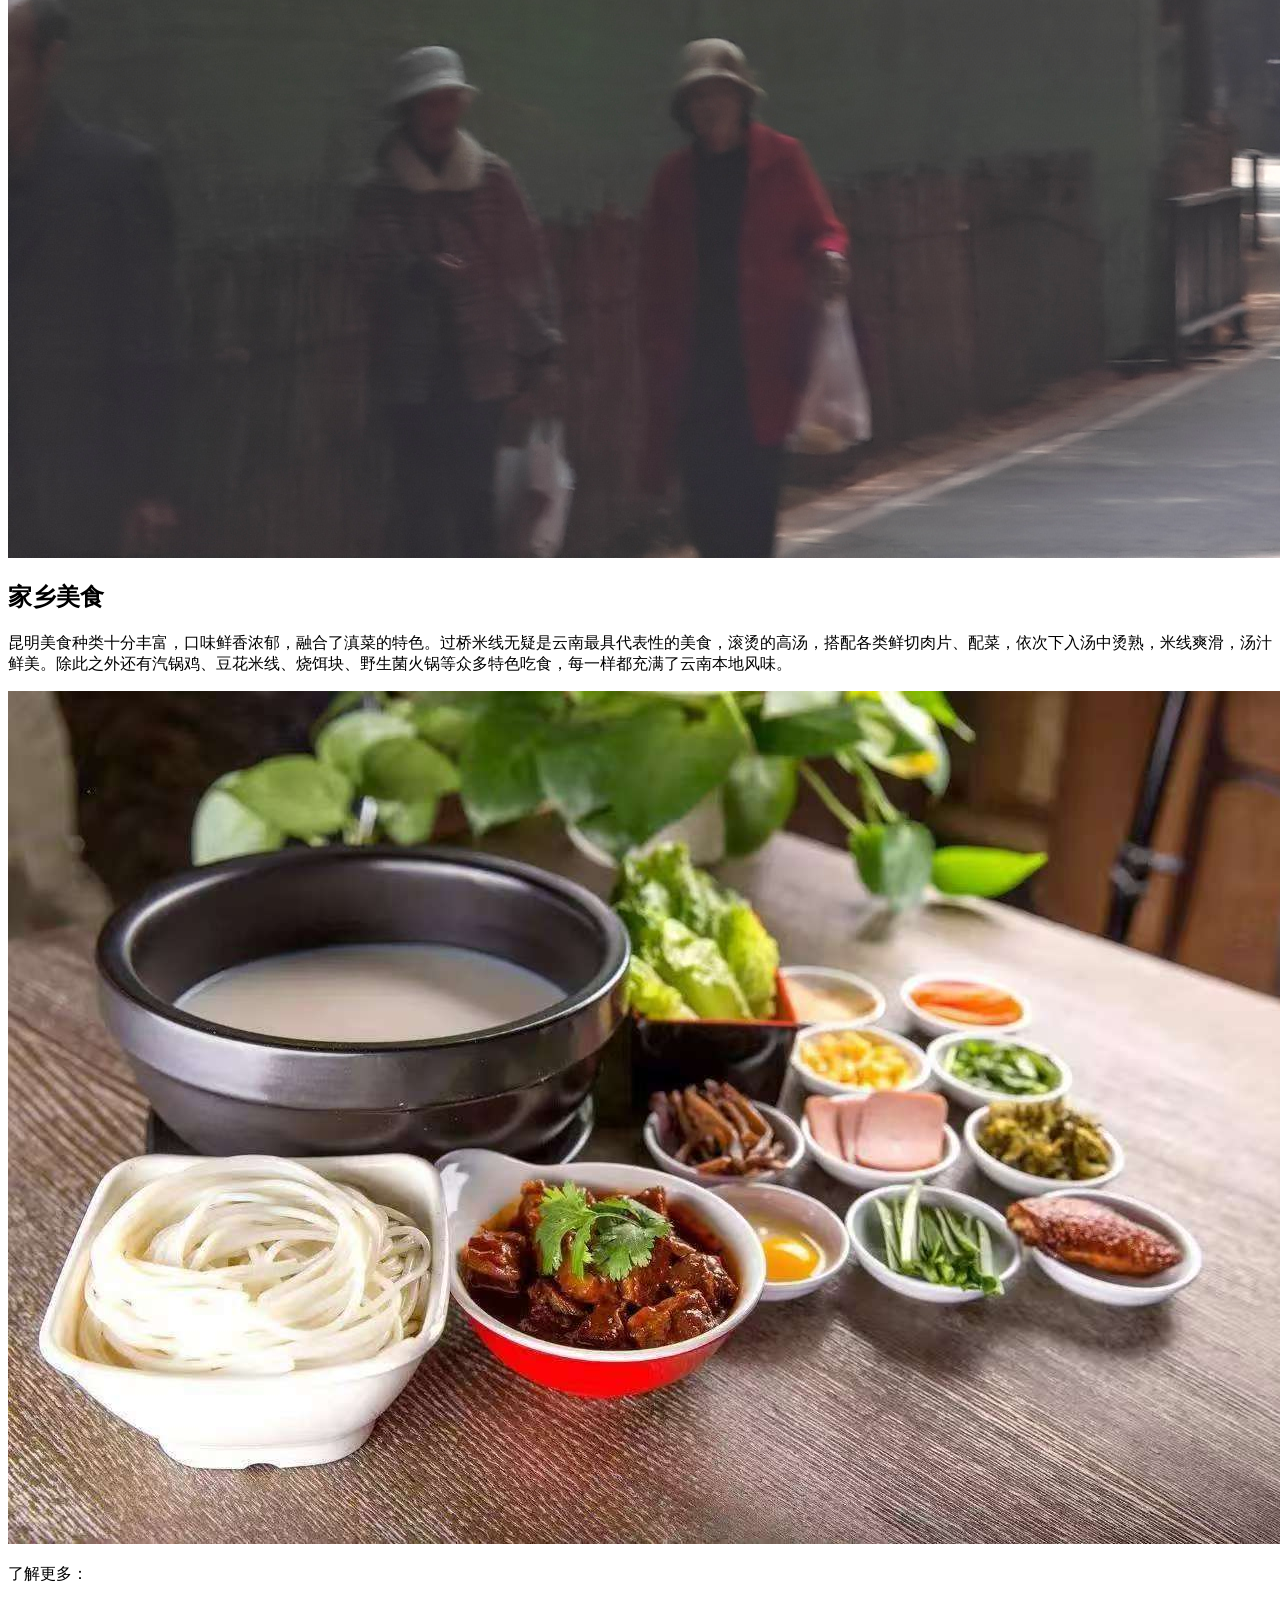
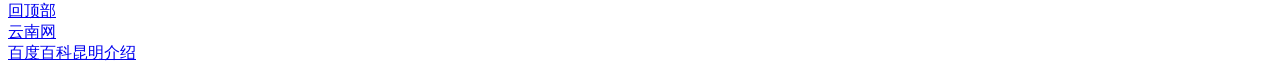
<file: homepage2/myhometown.html>
<!DOCTYPE html>
<html>
<head>
    <meta charset="UTF-8">
    <meta name="viewport" content="width=device-width, initial-scale=1.0">
    <title>我的家乡</title>
</head>
<body>
    <header>
        <h1>我的家乡--昆明</h1>
        <p>我爱我的家乡</p>
    </header>

    <nav>
        <a href="#intro">春城概览</a>
        <a href="#scene">春城风景</a>
        <a href="#food">家乡美食</a>
        <a href="#more">了解更多</a>
    </nav>  
    <main>
        <section id="intro">
            <h2>春城概览</h2>
            <p>昆明坐落于云贵高原中部，是云南省的省会城市，举世闻名的“春城”。这里海拔适中，受季风气候影响，全年气温温差很小，冬天不寒冷，夏天不酷热，一年四季草木常青，鲜花常开不败。走在城市街头，随处都能见到盛放的鲜花，鲜花已经成为这座城市独有的城市印记。</p >
            <p>昆明不仅拥有秀丽的自然风光，也沉淀了深厚的历史人文。这里是古代滇文化的发源地，也是近代西南联大的所在地。城市既有繁华热闹的现代商圈，也保留着充满烟火气息的老街巷。每到冬季，成千上万只红嘴鸥跨越千里来到昆明过冬，人和鸟类和谐共处，成为昆明一道温暖的风景线。</p >
            <img src="images/kunming1.jpg" alt="昆明城市风光">
        </section>

        <section id="scene">
            <h2>春城风景</h2>
            <ul>
                <li>滇池：云南面积最大的高原淡水湖，有着“高原明珠”的美誉，可以沿湖骑行，冬季能够观赏成群的红嘴鸥。</li>
                <li>翠湖公园：昆明城中心的免费公园，湖水清澈，绿树环绕，是本地人休闲散步、喝茶聊天的好去处，也是红嘴鸥主要栖息点。</li>
                <li>西山龙门：坐落于滇池西岸，登上龙门高处可以俯瞰整个滇池以及昆明全城，视野开阔，石刻古迹十分有特色。</li>
                <li>石林风景区：世界自然遗产，奇特的喀斯特石灰岩地貌，怪石林立，形态万千，是来到云南必打卡的景点。</li>
            </ul>
            <p>捞鱼河公园一年四季风景各不相同，冬日鸥鸟纷飞，夏日绿树成荫。</p >
            <img src="images/laoyuhe.jpg" alt="捞鱼河公园风景" >
        </section>

        <section id="food">
            <h2>家乡美食</h2>
            <p>昆明美食种类十分丰富，口味鲜香浓郁，融合了滇菜的特色。过桥米线无疑是云南最具代表性的美食，滚烫的高汤，搭配各类鲜切肉片、配菜，依次下入汤中烫熟，米线爽滑，汤汁鲜美。除此之外还有汽锅鸡、豆花米线、烧饵块、野生菌火锅等众多特色吃食，每一样都充满了云南本地风味。</p >
            <img src="images/guoqiaomixian.jpg" alt="过桥米线美食" >

        </section>

        <section id="more">
            <p>了解更多：</p >
            <a href=" " target="_blank">回顶部</a >
            <br>
            <a href="https://www.yunnan.cn" target="_blank">云南网</a >
            <br>
            <a href="https://baike.baidu.com/item/昆明" >百度百科昆明介绍</a >
        </section>
    </main>
</body>
</html>
</file>
<file: homepage2/style.css>
*{
    box-sizing: border-box;
}

body{
    font-family: "Microsoft YaHei","PingFang SC",sans-serif;
    color: #333;
    line-height: 1.6;
    background-color: #f8f9fa;
    max-width: 640px;
    margin: 0 auto;
    padding: 16px;
}

header{
    text-align: center;
}

nav{
    text-align: center;
    margin-bottom: 16px;
}

nav a{
    color: #0d6efd;
    text-decoration: none;
    margin: 0 8px;
}

section{
    background: #fff;
    border: 1px solid #dee2e6;
    border-radius: 8px;
    padding: 16px;
    margin-bottom: 16px ;
}

input,textarea,select,button{
    font-size: 16px;
    padding: 8px;
    border: 1px solid #ccc;
    border-radius: 4px;
}

button{
    background:#0d6efd ;
    color: #fff;
    border: none;
    padding: 8px 24px;
}

footer{
    text-align: center;
    color: #888;
    font-size: 14px;
}
</file>
